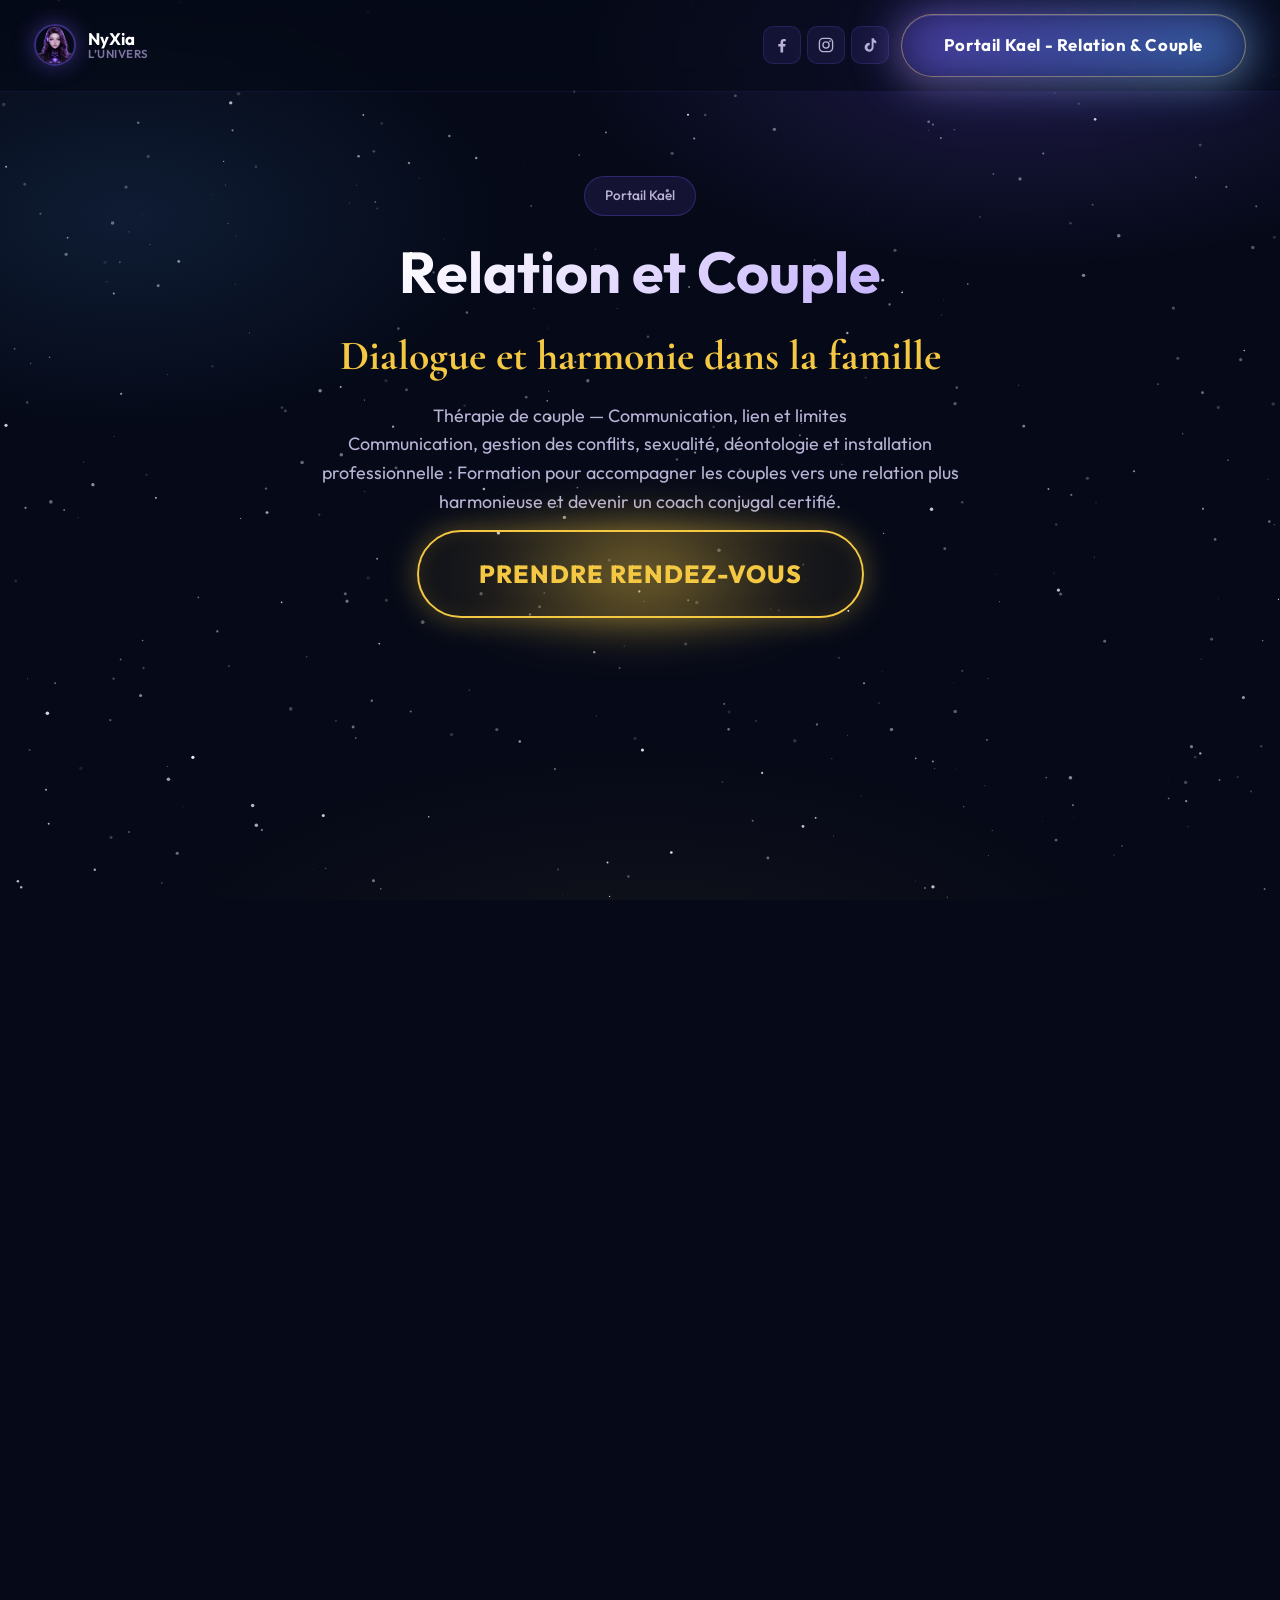
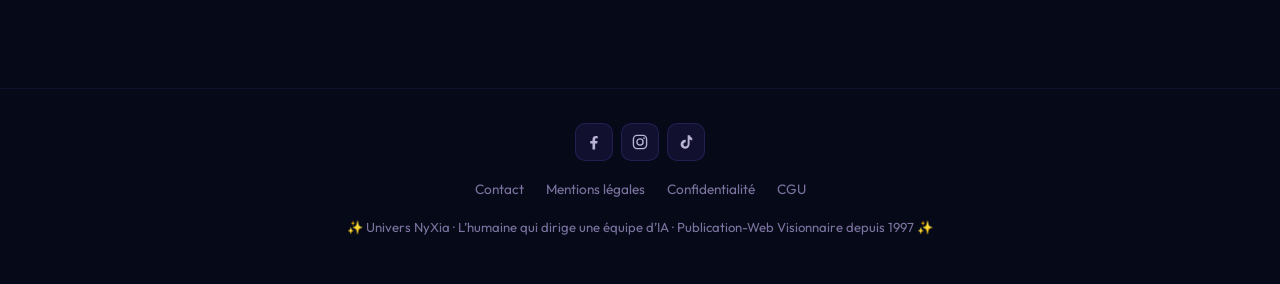
<file: index.html>
<!DOCTYPE html>
<html lang="fr">
<head>
<meta charset="UTF-8">
<meta name="viewport" content="width=device-width, initial-scale=1.0">
<title>Portail Kael - Relation & Couple | NyXia</title>
<meta name="description" content="Relation & Famille">
<link rel="icon" type="image/png" href="/images/FavIcon.png">
<link rel="preconnect" href="https://fonts.googleapis.com">
<link rel="preconnect" href="https://fonts.gstatic.com" crossorigin>
<link href="https://fonts.googleapis.com/css2?family=Cormorant+Garamond:ital,wght@0,500;0,600;0,700;1,600&family=Outfit:wght@300;400;500;600;700;800&family=Space+Grotesk:wght@500;600;700&display=swap" rel="stylesheet">
<link rel="stylesheet" href="/css/index.css">
</head>
<body>
<canvas id="starry-canvas"></canvas>
<div class="aura"></div>

<header class="site-header" id="nx-header"><a class="brand" href="/"><img src="/images/NyXia.png" alt="NyXia"><span class="brand-name"><b>NyXia</b><span>L’univers</span></span></a><div class="header-right"><div class="socials"><a class="social-btn" href="https://www.facebook.com/LeMiroirdeNyXia/" target="_blank" rel="noopener" aria-label="Facebook" title="Facebook"><svg viewBox="0 0 24 24" width="18" height="18" aria-hidden="true"><path fill="currentColor" d="M13.5 22v-8h2.8l.4-3.2h-3.2V8.7c0-.9.3-1.6 1.7-1.6H17V4.2c-.3 0-1.4-.2-2.6-.2-2.6 0-4.4 1.6-4.4 4.5v2.3H7V14h3v8h3.5z"/></svg></a><a class="social-btn" href="https://www.instagram.com/nyxia_ia/" target="_blank" rel="noopener" aria-label="Instagram" title="Instagram"><svg viewBox="0 0 24 24" width="18" height="18" aria-hidden="true"><rect x="3.2" y="3.2" width="17.6" height="17.6" rx="5" ry="5" fill="none" stroke="currentColor" stroke-width="1.8"/><circle cx="12" cy="12" r="4.1" fill="none" stroke="currentColor" stroke-width="1.8"/><circle cx="17.4" cy="6.8" r="1.15" fill="currentColor"/></svg></a><a class="social-btn" href="https://www.tiktok.com/@lemiroirdenyxia" target="_blank" rel="noopener" aria-label="TikTok" title="TikTok"><svg viewBox="0 0 24 24" width="18" height="18" aria-hidden="true"><path fill="currentColor" d="M14.2 3h3.1c.3 1.7 1.3 3.1 3 3.8v3.1c-1.2 0-2.4-.4-3.5-1.1v6.2a6 6 0 1 1-5.2-5.9v3.2a2.8 2.8 0 1 0 2.6 2.8V3z"/></svg></a></div><span class="cta-glass-wrap"><a class="btn-glass" style="border-color:rgba(244,200,66,.55);box-shadow:inset 0 1px 0 rgba(255,255,255,.18),0 8px 30px rgba(244,200,66,.16)" href="/login.html">Portail Kael - Relation &amp; Couple</a></span></div></header>
<section class="hero" id="nx-hero"><span class="hero-eyebrow">Portail Kael </span><h1>Relation et Couple </h1><h2>Dialogue et harmonie dans la famille</h2><div class="hero-lead">Thérapie de couple — Communication, lien et limites <br>  
Communication, gestion des conflits, sexualité, déontologie et installation professionnelle : Formation pour accompagner les couples vers une relation plus harmonieuse et devenir un coach conjugal certifié.</div><div class="hero-cta"><span class="cta-gold-wrap"><a class="btn-gold-xl" href="/login.html">Prendre Rendez-vous</a></span></div></section>
<section class="section-wrap" id="nx-problem"></section>
<section class="section-wrap" id="nx-journey"></section>
<section class="section-wrap" id="nx-content"></section>
<section class="section-wrap" id="nx-formation"></section>
<section class="section-wrap" id="nx-evolution"></section>
<section class="section-wrap" id="nx-atelier"></section>
<section class="section-wrap" id="nx-results"></section>
<section class="section-wrap" id="nx-proof"></section>
<section class="section-wrap" id="nx-tools"></section>
<section class="section-wrap" id="nx-transform"></section>


<footer class="footer" id="nx-footer"><div class="footer-socials"><a class="social-btn" href="https://www.facebook.com/LeMiroirdeNyXia/" target="_blank" rel="noopener" aria-label="Facebook" title="Facebook"><svg viewBox="0 0 24 24" width="18" height="18" aria-hidden="true"><path fill="currentColor" d="M13.5 22v-8h2.8l.4-3.2h-3.2V8.7c0-.9.3-1.6 1.7-1.6H17V4.2c-.3 0-1.4-.2-2.6-.2-2.6 0-4.4 1.6-4.4 4.5v2.3H7V14h3v8h3.5z"/></svg></a><a class="social-btn" href="https://www.instagram.com/nyxia_ia/" target="_blank" rel="noopener" aria-label="Instagram" title="Instagram"><svg viewBox="0 0 24 24" width="18" height="18" aria-hidden="true"><rect x="3.2" y="3.2" width="17.6" height="17.6" rx="5" ry="5" fill="none" stroke="currentColor" stroke-width="1.8"/><circle cx="12" cy="12" r="4.1" fill="none" stroke="currentColor" stroke-width="1.8"/><circle cx="17.4" cy="6.8" r="1.15" fill="currentColor"/></svg></a><a class="social-btn" href="https://www.tiktok.com/@lemiroirdenyxia" target="_blank" rel="noopener" aria-label="TikTok" title="TikTok"><svg viewBox="0 0 24 24" width="18" height="18" aria-hidden="true"><path fill="currentColor" d="M14.2 3h3.1c.3 1.7 1.3 3.1 3 3.8v3.1c-1.2 0-2.4-.4-3.5-1.1v6.2a6 6 0 1 1-5.2-5.9v3.2a2.8 2.8 0 1 0 2.6 2.8V3z"/></svg></a></div><div class="footer-links"><a href="https://m.me/LeMiroirdeNyXia">Contact</a><a href="#">Mentions légales</a><a href="#">Confidentialité</a><a href="#">CGU</a></div><p class="footer-sign">✨ Univers NyXia · L’humaine qui dirige une équipe d’IA · Publication-Web Visionnaire depuis 1997 ✨</p></footer>

<script src="/js/starry-bg.js" defer></script>
</body>
</html>
</file>
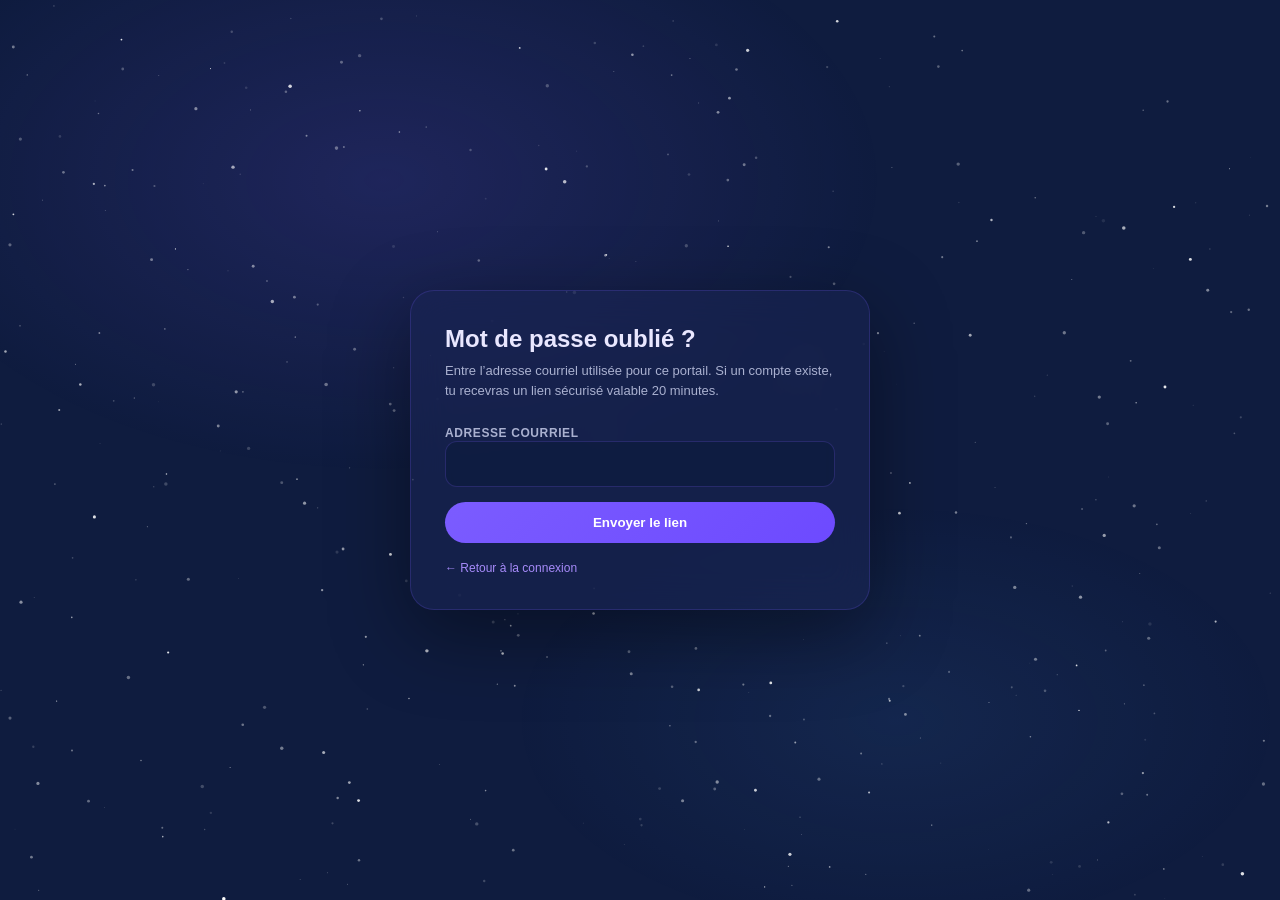
<file: mot-de-passe-oublie.html>
<!doctype html><html lang="fr"><head><meta charset="utf-8"><meta name="viewport" content="width=device-width,initial-scale=1"><title>Mot de passe oublié · Portail Kael - Relation &amp; Couple</title><link rel="stylesheet" href="/css/login.css">
<style>
.pw-page{min-height:100vh;display:grid;place-items:center;padding:24px;position:relative;z-index:1}.pw-card{width:min(100%,460px);background:rgba(26,37,84,.55);border:1px solid rgba(123,92,255,.2);border-radius:24px;padding:34px;backdrop-filter:blur(20px);box-shadow:0 24px 80px rgba(0,0,0,.4)}
.pw-card h1{font-family:'Space Grotesk',sans-serif;font-size:24px;margin:0 0 8px;color:#e9e7ff}.pw-card p{color:#aab1d0;font-size:13px;line-height:1.55}.pw-form{display:grid;gap:15px;margin-top:22px}.pw-form label{font-size:12px;font-weight:600;color:#aab1d0;text-transform:uppercase;letter-spacing:.6px}
.pw-form input{width:100%;background:rgba(15,28,63,.72);border:1px solid rgba(123,92,255,.22);border-radius:12px;color:#eef0ff;font:inherit;padding:13px 15px;outline:none}.pw-form input:focus{border-color:rgba(123,92,255,.6);box-shadow:0 0 0 3px rgba(123,92,255,.1)}
.pw-btn{border:0;border-radius:999px;padding:13px 18px;background:linear-gradient(135deg,#7B5CFF,#6d4aff);color:white;font-weight:700;cursor:pointer}.pw-btn:disabled{opacity:.6}.pw-msg{display:none;padding:12px 14px;border-radius:12px;font-size:13px;line-height:1.45}.pw-msg.ok{display:block;background:rgba(0,230,118,.09);border:1px solid rgba(0,230,118,.25);color:#9ff0c7}.pw-msg.err{display:block;background:rgba(255,75,110,.09);border:1px solid rgba(255,75,110,.25);color:#ff9eb3}
.pw-links{display:flex;justify-content:space-between;gap:12px;margin-top:18px;font-size:12px}.pw-links a{color:#a78bfa;text-decoration:none}.pw-links a:hover{text-decoration:underline}
</style>
</head><body><canvas id="starry-canvas"></canvas><main class="pw-page"><section class="pw-card"><h1>Mot de passe oublié ?</h1><p>Entre l’adresse courriel utilisée pour ce portail. Si un compte existe, tu recevras un lien sécurisé valable 20 minutes.</p><form class="pw-form" id="forgot-form"><div><label for="forgot-email">Adresse courriel</label><input id="forgot-email" type="email" autocomplete="email" required></div><button class="pw-btn" id="forgot-btn" type="submit">Envoyer le lien</button><div class="pw-msg" id="forgot-msg"></div></form><div class="pw-links"><a href="/login">← Retour à la connexion</a></div></section></main><script src="/js/starry-bg.js" defer></script><script src="/js/password.js"></script></body></html>
</file>
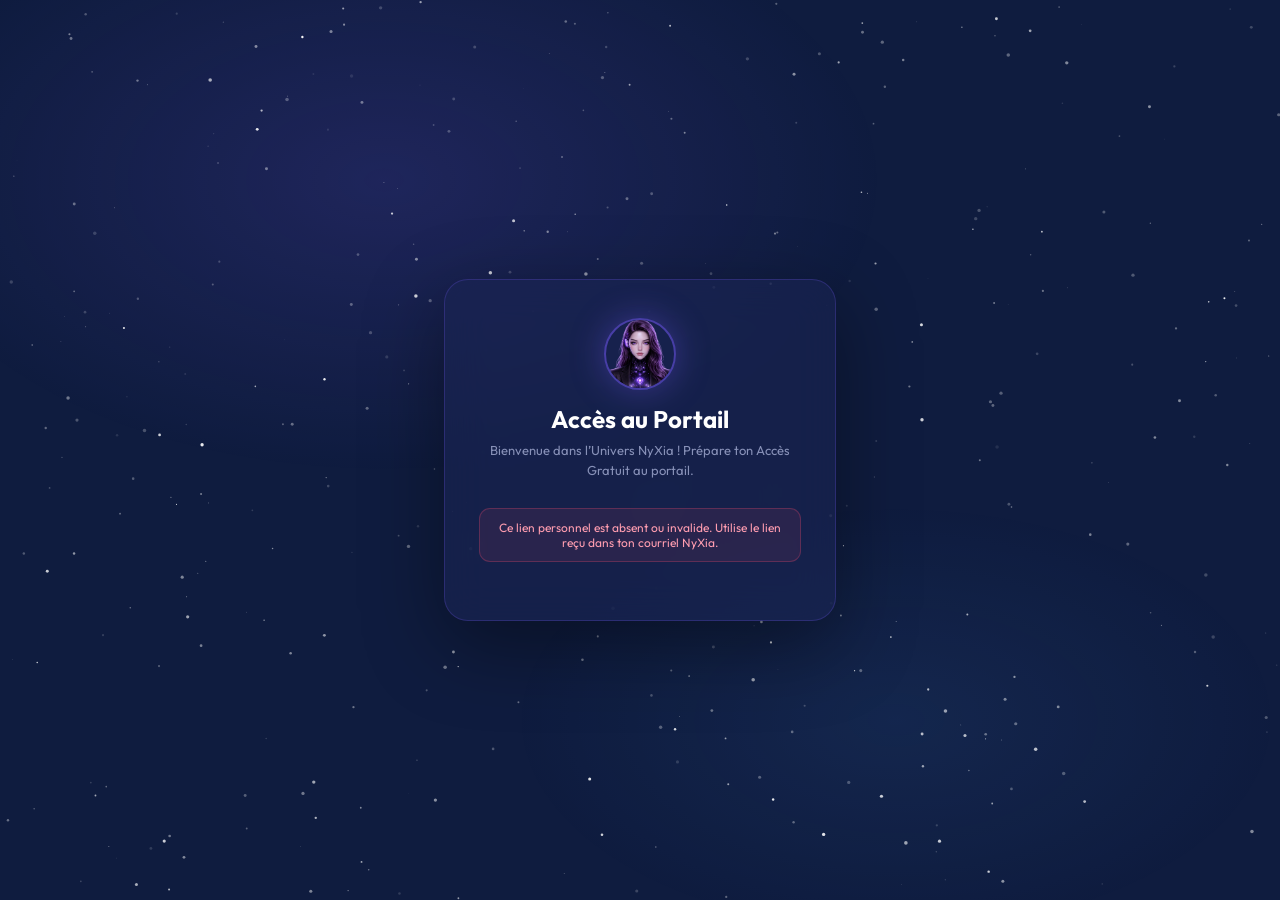
<file: premiere-connexion.html>
<!DOCTYPE html>
<html lang="fr">
<head>
  <meta charset="UTF-8">
  <link rel="icon" type="image/png" href="/images/FavIcon.png">
  <meta name="viewport" content="width=device-width, initial-scale=1.0">
  <title>Première connexion — Portail Kael - Relation &amp; Couple</title>
  <link rel="preconnect" href="https://fonts.googleapis.com">
  <link rel="preconnect" href="https://fonts.gstatic.com" crossorigin>
  <link href="https://fonts.googleapis.com/css2?family=Outfit:wght@400;500;600;700;800&display=swap" rel="stylesheet">
  <style>
    :root{--bg1:#0F1C3F;--bg2:#1A2554;--p:#7B5CFF;--p2:#5A6CFF;--p3:#4FA3FF;--t:#fff;--t2:#D6D9F0;--t3:#8891B8;--green:#00E676;--red:#FF4B6E}
    *{box-sizing:border-box;margin:0;padding:0} body{min-height:100vh;background:var(--bg1);color:var(--t2);font-family:'Outfit',sans-serif;display:flex;align-items:center;justify-content:center;overflow-x:hidden;overflow-y:auto}
    canvas#starry-canvas{position:fixed;inset:0;z-index:0;pointer-events:none} body:before{content:'';position:fixed;inset:0;background:radial-gradient(ellipse 60% 50% at 30% 20%,rgba(123,92,255,.15),transparent 65%),radial-gradient(ellipse 50% 40% at 70% 80%,rgba(79,163,255,.08),transparent 60%);pointer-events:none}
    .wrap{position:relative;z-index:1;width:100%;max-width:440px;padding:24px}.card{background:rgba(26,37,84,.58);border:1px solid rgba(123,92,255,.22);border-radius:24px;padding:38px 34px;backdrop-filter:blur(20px);box-shadow:0 24px 80px rgba(0,0,0,.4)}
    .avatar{width:72px;height:72px;border-radius:50%;object-fit:cover;border:2px solid rgba(123,92,255,.5);display:block;margin:0 auto 14px;box-shadow:0 0 34px rgba(123,92,255,.35)} h1{text-align:center;color:#fff;font-size:24px;margin-bottom:7px}.sub{text-align:center;color:var(--t3);font-size:13px;line-height:1.5;margin-bottom:28px}
    label{display:block;color:var(--t2);font-size:12px;font-weight:600;margin:0 0 7px}.field{margin-bottom:16px} input{width:100%;padding:13px 14px;border-radius:12px;border:1px solid rgba(123,92,255,.25);background:rgba(8,15,34,.55);color:#fff;font:14px 'Outfit',sans-serif;outline:none}input:focus{border-color:var(--p);box-shadow:0 0 0 3px rgba(123,92,255,.12)}
    button{width:100%;padding:13px 18px;border:0;border-radius:50px;background:linear-gradient(135deg,var(--p),var(--p2));color:#fff;font:600 14px 'Outfit',sans-serif;cursor:pointer;margin-top:4px}button:disabled{opacity:.55;cursor:wait}.pw-msg{display:none;padding:11px 13px;border-radius:11px;margin-top:15px;font-size:12px;text-align:center}.pw-msg.ok{display:block;color:#9cffc0;background:rgba(0,230,118,.09);border:1px solid rgba(0,230,118,.25)}.pw-msg.err{display:block;color:#ff9db0;background:rgba(255,75,110,.09);border:1px solid rgba(255,75,110,.25)}
    .back{text-align:center;margin-top:20px;font-size:12px}.back a{color:var(--p3);text-decoration:none}.note{font-size:11px;color:var(--t3);margin:-6px 0 15px}.hidden{display:none!important}
</style>
</head>
<body>
  <canvas id="starry-canvas"></canvas>
  <div class="wrap"><div class="card">
    <img class="avatar" src="/images/NyXia.png" alt="NyXia">
    <h1>Accès au Portail</h1>
    <div class="sub">Bienvenue dans l’Univers NyXia ! Prépare ton Accès Gratuit au portail.</div>
    <form id="first-setup-form" class="hidden">
      <div class="field"><label for="setup-password">Mot de passe</label><input id="setup-password" type="password" autocomplete="new-password" minlength="8" required></div>
      <div class="note">8 caractères minimum.</div>
      <div class="field"><label for="setup-confirm">Confirme ton mot de passe</label><input id="setup-confirm" type="password" autocomplete="new-password" minlength="8" required></div>
      <button id="setup-btn" type="submit">Créer mon mot de passe</button>
      <div id="setup-msg" class="pw-msg" role="status" aria-live="polite"></div>
    </form>
    <div id="access-msg" class="pw-msg" role="status" aria-live="polite"></div><div id="portal-links" class="back"></div>
  </div></div>
  <script src="/js/starry-bg.js" defer></script>
  <script>
  (function(){
    var token=new URLSearchParams(location.search).get('token')||'';
    var form=document.getElementById('first-setup-form'),button=document.getElementById('setup-btn'),msg=document.getElementById('access-msg'),links=document.getElementById('portal-links');
    var api='https://univers.nyxia.top';
    function show(text,ok){msg.textContent=text;msg.className='pw-msg '+(ok?'ok':'err');}
    function navigate(portals){
      form.classList.add('hidden');links.replaceChildren();
      if(!Array.isArray(portals)||!portals.length){show('Aucun portail disponible pour cet accès.',false);return;}
      if(portals.length===1){show('Redirection vers la connexion à '+portals[0].name+'…',true);setTimeout(function(){location.href=portals[0].loginUrl;},1500);return;}
      show('Choisis le portail auquel tu veux te connecter. Ton mot de passe est le même pour ces portails.',true);
      portals.forEach(function(portal){var a=document.createElement('a');a.href=portal.loginUrl;a.textContent='Se connecter à '+portal.name;a.style.cssText='display:block;margin:12px 0;padding:12px;border:1px solid #7B5CFF;border-radius:12px';links.appendChild(a);});
    }
    async function post(path,body){var r=await fetch(api+path,{method:'POST',headers:{'Content-Type':'application/json'},body:JSON.stringify(body)});var d=await r.json();if(!r.ok||!d.ok){var e=Error(d.error||'Opération impossible.');e.data=d;throw e;}return d;}
    if(!token){show('Ce lien personnel est absent ou invalide. Utilise le lien reçu dans ton courriel NyXia.',false);return;}
    show('Vérification de ton lien personnel…',true);
    post('/api/access/invitation',{token:token}).then(function(data){if(data.existingAccount){navigate(data.portals);}else{msg.className='pw-msg';form.classList.remove('hidden');}}).catch(function(e){show(e.message||'Lien impossible à vérifier.',false);});
    form.addEventListener('submit',async function(event){
      event.preventDefault();if(!token)return;
      var password=document.getElementById('setup-password').value,confirm=document.getElementById('setup-confirm').value;
      if(password!==confirm){show('Les mots de passe ne correspondent pas.',false);return;}
      button.disabled=true;
      try{var data=await post('/api/access/password',{token:token,password:password,confirm:confirm});form.reset();sessionStorage.removeItem('nyxia_token');token='';navigate(data.portals);}
      catch(e){if(e.data&&e.data.portals){navigate(e.data.portals);}else{show(e.message||'Création impossible.',false);button.disabled=false;}}
    });
  })();
  </script>
</body>
</html>
</file>
<file: css/index.css>
*,*::before,*::after{margin:0;padding:0;box-sizing:border-box}
:root{
  --bg-deep:#060a18; --bg-card:#0e1430; --bg-card-hover:#141b3d;
  --primary:#7B5CFF; --secondary:#5A6CFF; --primary-light:#a78bfa; --blue:#4FA3FF;
  --primary-glow:rgba(123,92,255,.35); --gold:#F4C842; --green:#34d399;
  --text:#f1f0ff; --text-secondary:#b9b3d6; --text-muted:#7c73a0;
  --border:rgba(123,92,255,.18); --radius:18px; --radius-sm:11px;
  --shadow-glow:0 16px 48px rgba(123,92,255,.16);
  --transition:.3s cubic-bezier(.4,0,.2,1);
}
html{scroll-behavior:smooth}
body{font-family:Outfit,-apple-system,BlinkMacSystemFont,sans-serif;background:var(--bg-deep);color:var(--text);line-height:1.6;min-height:100vh;overflow-x:hidden}
a{color:var(--primary-light);text-decoration:none;transition:color var(--transition)}
a:hover{color:#fff}
img{max-width:100%;display:block}
button{cursor:pointer;font-family:inherit;border:none;outline:none;color:inherit}
:focus-visible{outline:2px solid var(--primary-light);outline-offset:3px;border-radius:6px}
.display{font-family:'Cormorant Garamond',Georgia,serif;font-weight:700;letter-spacing:.3px}

#starry-canvas{position:fixed;inset:0;z-index:0;pointer-events:none}
.aura{position:fixed;inset:0;z-index:0;pointer-events:none;
  background:
    radial-gradient(60% 40% at 80% 6%,rgba(123,92,255,.2),transparent 60%),
    radial-gradient(50% 40% at 10% 24%,rgba(79,163,255,.12),transparent 60%),
    radial-gradient(70% 50% at 50% 112%,rgba(244,200,66,.06),transparent 60%);
}

/* ─────────── HEADER ─────────── */
.site-header{
  position:sticky;top:0;z-index:20;display:flex;align-items:center;justify-content:space-between;gap:16px;
  padding:14px clamp(16px,4vw,34px);border-bottom:1px solid rgba(123,92,255,.1);
  backdrop-filter:blur(14px);background:rgba(6,10,24,.62);
}
.brand{display:flex;align-items:center;gap:12px;color:#fff;font-weight:600}
.brand img{width:42px;height:42px;border-radius:50%;object-fit:cover;border:2px solid rgba(123,92,255,.45);box-shadow:0 0 22px rgba(123,92,255,.4)}
.brand-name{display:flex;flex-direction:column;line-height:1.1}
.brand-name b{font-size:1.05rem;font-weight:700}
.brand-name span{font-size:.72rem;color:var(--text-muted);letter-spacing:.5px;text-transform:uppercase}
.header-right{display:flex;align-items:center;gap:12px;flex-wrap:wrap;justify-content:flex-end}
.socials{display:flex;gap:6px}
.social-btn{width:38px;height:38px;border-radius:10px;display:flex;align-items:center;justify-content:center;
  background:rgba(123,92,255,.1);border:1px solid var(--border);color:var(--text-secondary);transition:all var(--transition)}
.social-btn:hover{color:#fff;border-color:var(--primary);background:rgba(123,92,255,.22);transform:translateY(-1px)}
.social-btn svg{width:18px;height:18px;fill:currentColor}
.btn-primary{padding:10px 22px;border-radius:var(--radius-sm);background:linear-gradient(135deg,var(--primary),var(--secondary));
  color:#fff;font-size:.875rem;font-weight:600;white-space:nowrap;box-shadow:0 4px 16px var(--primary-glow);
  transition:transform var(--transition),box-shadow var(--transition)}
.btn-primary:hover{transform:translateY(-1px);box-shadow:0 6px 26px var(--primary-glow);color:#fff}
.btn-ghost{padding:10px 22px;border-radius:var(--radius-sm);white-space:nowrap;background:rgba(123,92,255,.1);
  border:1px solid var(--border);color:var(--text);font-size:.875rem;font-weight:600;transition:all var(--transition)}
.btn-ghost:hover{border-color:var(--primary);background:rgba(123,92,255,.2);color:#fff}
@media(max-width:560px){.socials{display:none}}

/* ─────────── HERO ─────────── */
.hero{position:relative;z-index:1;max-width:1120px;margin:0 auto;
  padding:clamp(44px,7vw,84px) clamp(20px,4vw,28px) 30px;text-align:center}
.hero-eyebrow{display:inline-flex;align-items:center;gap:8px;padding:8px 20px;border-radius:50px;
  background:rgba(123,92,255,.12);border:1px solid rgba(123,92,255,.28);color:var(--text-secondary);
  font-size:.85rem;font-weight:500;margin-bottom:24px}
.hero h1{font-size:clamp(2.2rem,5.4vw,3.6rem);line-height:1.1;margin-bottom:20px;
  background:linear-gradient(135deg,#fff 26%,var(--primary-light));
  -webkit-background-clip:text;-webkit-text-fill-color:transparent;background-clip:text}
.hero h2{font-family:'Cormorant Garamond',serif;font-size:clamp(1.8rem,4vw,2.6rem);color:var(--gold);margin-bottom:12px}
.hero-lead{color:var(--text-secondary);font-size:1.12rem;max-width:640px;margin:0 auto 14px}
.hero-lead b{color:#fff;font-weight:600}
.hero-note{color:var(--text-muted);font-size:.98rem;font-style:italic;max-width:560px;margin:0 auto 28px}
.hero-cta{display:flex;flex-wrap:wrap;gap:12px;justify-content:center}

/* ─────────── GLOBAL LAYOUTS ─────────── */
.section-wrap{position:relative;z-index:1;max-width:1000px;margin:0 auto;padding:clamp(30px,5vw,52px) clamp(20px,4vw,28px)}
.section-head{text-align:center;margin-bottom:34px}

.section-head .kicker{
  display:block;
  color:var(--gold);
  font-family:'Cormorant Garamond',Georgia,serif;
  font-size:clamp(2.2rem, 4.5vw, 3.2rem); 
  font-weight:700;
  letter-spacing:1px;
  text-transform:uppercase;
  margin-bottom:16px;
  text-shadow:0 0 20px rgba(244,200,66,0.4);
  line-height:1.1;
}

.section-head h2{font-size:clamp(1.8rem, 3.2vw, 2.4rem); color:var(--text); margin-bottom:8px; font-weight:600;}
.section-head h3{font-family:'Cormorant Garamond',serif;font-size:1.8rem;color:var(--primary-light);margin-top:10px}
.section-head p{color:var(--text-muted);font-size:.98rem;max-width:560px;margin:0 auto}
.text-block{max-width:700px;margin:0 auto;text-align:center;color:var(--text-secondary);}
.text-block p{margin-bottom:1rem;}
.text-block h3{font-family:'Cormorant Garamond',Georgia,serif;color:var(--text);font-size:1.8rem;margin:1.5rem 0 0.5rem;}
.text-block h2{font-family:'Cormorant Garamond',serif;font-size:clamp(1.8rem,4vw,2.5rem);color:#fff;margin:1.5rem 0 0.5rem;}
.text-block strong{color:#fff;font-weight:600;}

/* ─────────── IMAGE GLOW & FLOAT ─────────── */
.img-frame{position:relative;max-width:700px;margin:40px auto;padding:10px;border-radius:var(--radius);border:1px solid rgba(123,92,255,.2);background:rgba(14,20,48,.4)}
.img-frame::before{content:'';position:absolute;top:50%;left:50%;transform:translate(-50%,-50%);width:100%;height:100%;max-width:500px;max-height:500px;background:radial-gradient(circle,var(--primary-glow),transparent 70%);z-index:-1;filter:blur(30px);opacity:0.6;pointer-events:none;animation:glow-pulse 4s ease-in-out infinite}
.img-frame img{width:100%;height:auto;border-radius:14px;animation:float-soft 6s ease-in-out infinite;box-shadow:0 10px 30px rgba(0,0,0,0.3)}
.img-frame.large{max-width:800px}
@keyframes float-soft{0%,100%{transform:translateY(0)}50%{transform:translateY(-10px)}}
@keyframes glow-pulse{0%,100%{opacity:0.4}50%{opacity:0.8}}

.split-layout{display:grid;grid-template-columns:1fr 1fr;gap:40px;align-items:center;margin:40px 0;}
@media(max-width:760px){.split-layout{grid-template-columns:1fr}}

/* ─────────── PARCOURS LIST ─────────── */
.parcours-list{text-align:left;max-width:700px;margin:30px auto;display:grid;grid-template-columns:1fr 1fr;gap:20px}
@media(max-width:680px){.parcours-list{grid-template-columns:1fr}}
.parcours-item{padding-left:20px;border-left:2px solid rgba(123,92,255,.3)}
.parcours-item h4{font-family:'Cormorant Garamond',serif;font-size:1.3rem;color:var(--gold);margin-bottom:4px}
.parcours-item p{font-size:.9rem;color:var(--text-secondary)}

/* ─────────── CHAT BULLES ─────────── */
.chat-container{background:var(--bg-card);border:1px solid var(--border);border-radius:var(--radius);padding:24px;margin:20px 0;display:flex;flex-direction:column;gap:16px}
.chat-bubble{padding:14px 20px;border-radius:16px;max-width:85%;font-size:.95rem;line-height:1.5}
.chat-writer{background:rgba(79,163,255,.1);border:1px solid rgba(79,163,255,.3);align-self:flex-start;border-bottom-left-radius:4px}
.chat-alex{background:rgba(244,200,66,.1);border:1px solid rgba(244,200,66,.3);align-self:flex-end;border-bottom-right-radius:4px;color:#F4C842}
.chat-author{font-size:.75rem;font-weight:700;text-transform:uppercase;letter-spacing:1px;margin-bottom:4px;display:block}

/* ─────────── FEATURES BADGES ─────────── */
.features-row{display:flex;flex-wrap:wrap;gap:10px;justify-content:center;margin:24px 0}
.feature-badge{background:rgba(123,92,255,.1);border:1px solid rgba(123,92,255,.3);color:var(--primary-light);padding:8px 16px;border-radius:50px;font-size:.85rem;font-weight:600}
.feature-badge.gold{color:var(--gold);border-color:rgba(244,200,66,.3);background:rgba(244,200,66,.1)}

/* ─────────── ATELIER GRID & PASTILLES ─────────── */
.atelier-grid{display:grid;grid-template-columns:repeat(auto-fit,minmax(280px,1fr));gap:18px;margin-top:30px}
.atelier-card{background:linear-gradient(180deg,rgba(14,20,48,.7),rgba(14,20,48,.35));border:1px solid var(--border);border-radius:var(--radius);padding:24px;text-align:center;transition:all var(--transition)}
.atelier-card:hover{border-color:rgba(123,92,255,.4);transform:translateY(-3px);box-shadow:var(--shadow-glow)}

.atelier-pastille{width:100px;height:100px;border-radius:50%;margin:0 auto 16px;overflow:hidden;display:flex;align-items:center;justify-content:center;border:2px solid rgba(123,92,255,.45);background:rgba(15,28,63,.8);box-shadow:0 0 30px rgba(123,92,255,.4);position:relative}
.atelier-pastille img{width:100%;height:100%;object-fit:cover}
.atelier-pastille::after{content:'';position:absolute;inset:0;border-radius:50%;box-shadow:inset 0 0 20px rgba(123,92,255,.2);pointer-events:none}

.atelier-card h4{font-family:'Cormorant Garamond',serif;font-size:1.6rem;color:#fff;margin-bottom:4px}
.atelier-card .role{color:var(--gold);font-size:.8rem;font-weight:700;text-transform:uppercase;letter-spacing:1px;margin-bottom:12px;display:block}
.atelier-card p{font-size:.9rem;color:var(--text-secondary)}

/* ─────────── TEMOIGNAGES / AUTEURS & COUVERTURES ─────────── */
.auteurs-grid{display:grid;grid-template-columns:repeat(auto-fit,minmax(280px,1fr));gap:20px;margin-top:30px}
.auteur-card{background:rgba(14,20,48,.7);border:1px solid var(--border);border-radius:var(--radius);padding:30px 24px;text-align:center;transition:all var(--transition)}
.auteur-card:hover{border-color:rgba(244,200,66,.4);box-shadow:0 0 25px rgba(244,200,66,.15)}

.auteur-cover{
  width:140px; height:140px; margin:0 auto 20px; border-radius:12px; overflow:hidden; 
  border:2px solid rgba(123,92,255,.4); background:rgba(15,28,63,.8); 
  box-shadow:0 0 25px rgba(123,92,255,.35); position:relative; 
  animation:float-soft 6s ease-in-out infinite;
}
.auteur-cover img{width:100%; height:100%; object-fit:cover}
.auteur-cover::after{content:''; position:absolute; inset:0; box-shadow: inset 0 0 20px rgba(0,0,0,0.4); pointer-events:none;}

.auteur-card h4{font-family:'Cormorant Garamond',serif;font-size:1.6rem;color:var(--primary-light);margin-bottom:4px}
.auteur-card h5{font-size:1rem;color:var(--gold);margin-bottom:12px;font-weight:600}
.auteur-card p{font-size:.9rem;color:var(--text-secondary)}

/* ─────────── BANDEAU LIVRES 3D ─────────── */
.books-banner{
  width:100%; max-width:1100px; margin:50px auto; overflow:hidden; padding:20px 0; position:relative;
  -webkit-mask-image:linear-gradient(to right, transparent, #000 10%, #000 90%, transparent);
  mask-image:linear-gradient(to right, transparent, #000 10%, #000 90%, transparent);
}
.books-track{
  display:flex; gap:40px; width:max-content; 
  animation:scroll-left 25s linear infinite;
}
.book-item{
  width:160px; height:240px; border-radius:6px; overflow:hidden; border:1px solid rgba(123,92,255,.3); background:#0e1430;
  box-shadow:0 15px 40px rgba(0,0,0,0.5), 0 0 20px var(--primary-glow);
  transform:perspective(1000px) rotateY(-15deg); 
  transition:transform 0.3s ease;
}
.book-item:hover{ animation-play-state:paused; transform:perspective(1000px) rotateY(0deg) scale(1.05); }
.book-item img{width:100%; height:100%; object-fit:cover}
@keyframes scroll-left { 0% { transform: translateX(0); } 100% { transform: translateX(-50%); } }

.diane-block{margin-top:30px;background:linear-gradient(135deg,rgba(123,92,255,.14),rgba(79,163,255,.06));border:1px solid rgba(123,92,255,.3);padding:30px;border-radius:var(--radius);text-align:center}

/* ─────────── START CARDS (Tu peux commencer) ─────────── */
.start-cards{display:grid;grid-template-columns:repeat(auto-fit,minmax(280px,1fr));gap:16px;max-width:800px;margin:30px auto}
.start-card{background:rgba(14,20,48,.6);border-left:3px solid var(--gold);padding:18px 22px;border-radius:0 12px 12px 0;color:var(--text);font-weight:500;transition:transform var(--transition)}
.start-card:hover{transform:translateX(5px)}

/* ─────────── FAQ ACCORDION ─────────── */
.faq-container{max-width:800px;margin:30px auto}
.faq-item{background:var(--bg-card);border:1px solid var(--border);border-radius:var(--radius-sm);margin-bottom:12px;overflow:hidden}
.faq-item summary{padding:18px 24px;cursor:pointer;font-family:'Cormorant Garamond',serif;font-size:1.2rem;color:var(--text);font-weight:600;list-style:none;display:flex;justify-content:space-between;align-items:center}
.faq-item summary::-webkit-details-marker{display:none}
.faq-item summary::after{content:'+';font-size:1.5rem;color:var(--primary-light);transition:transform var(--transition)}
.faq-item[open] summary::after{transform:rotate(45deg)}
.faq-content{padding:0 24px 18px;color:var(--text-secondary);font-size:.95rem;line-height:1.6}

/* ─────────── CERCLE (invitation) ─────────── */
.cercle{position:relative;z-index:1;max-width:1000px;margin:0 auto;padding:clamp(28px,5vw,52px) clamp(20px,4vw,28px) 60px}
.cercle-inner{text-align:center;background:linear-gradient(135deg,rgba(123,92,255,.14),rgba(79,163,255,.06));
  border:1px solid rgba(123,92,255,.3);border-radius:26px;padding:clamp(30px,5vw,52px)}
.cercle-inner .kicker{color:var(--primary-light);font-size:.9rem;font-weight:600;margin-bottom:12px; display:block; text-transform:uppercase; letter-spacing:1px;}
.cercle-inner h2{font-family:'Cormorant Garamond',Georgia,serif;font-weight:700;font-size:clamp(1.9rem,3.8vw,2.7rem);color:#fff;line-height:1.15;margin-bottom:16px}
.cercle-inner p{color:var(--text-secondary);font-size:1.02rem;line-height:1.65;max-width:620px;margin:0 auto 24px}
.cercle-cta{display:flex;flex-wrap:wrap;gap:12px;justify-content:center}

/* ─────────── FOOTER ─────────── */
.footer{position:relative;z-index:1;text-align:center;padding:34px 20px 46px;border-top:1px solid rgba(123,92,255,.1)}
.footer-socials{display:flex;gap:8px;justify-content:center;margin-bottom:18px}
.footer-links{display:flex;flex-wrap:wrap;gap:8px 22px;justify-content:center;margin-bottom:16px}
.footer-links a{color:var(--text-muted);font-size:.85rem}
.footer-links a:hover{color:var(--primary-light)}
.footer-sign{color:var(--text-muted);font-size:.82rem}
.footer-sign b{color:var(--primary-light);font-weight:600}

/* ─────────── BOUTON GLASS ─────────── */
.cta-glass-wrap{display:inline-block;animation:float-soft 5s ease-in-out infinite}
.btn-glass{
  position:relative; z-index:1; display:inline-block;
  padding:17px 42px; border-radius:50px;
  font-size:1.05rem; font-weight:700; letter-spacing:.6px; white-space:nowrap;
  color:#fff; background:rgba(123,92,255,.10);
  border:1px solid rgba(167,139,250,.5);
  backdrop-filter:blur(12px); -webkit-backdrop-filter:blur(12px);
  box-shadow:inset 0 1px 0 rgba(255,255,255,.18), 0 8px 30px rgba(123,92,255,.25);
  transition:transform .35s cubic-bezier(.4,0,.2,1), background .35s ease, box-shadow .35s ease, border-color .35s ease;
}
.btn-glass::before{
  content:''; position:absolute; inset:-7px; border-radius:inherit; z-index:-1;
  background:linear-gradient(135deg,var(--primary),var(--blue));
  filter:blur(24px); opacity:.55;
  animation:glow-pulse 4s ease-in-out infinite;
}
.btn-glass:hover{
  transform:translateY(-3px); color:#fff;
  background:rgba(123,92,255,.20); border-color:rgba(167,139,250,.85);
  box-shadow:inset 0 1px 0 rgba(255,255,255,.28), 0 14px 42px rgba(123,92,255,.45);
}

/* ─────────── BOUTON OR XL ─────────── */
.cta-gold-wrap{display:inline-block;animation:float-soft 5s ease-in-out infinite}
.btn-gold-xl{
  position:relative; z-index:1; display:inline-block;
  padding:22px 60px; border-radius:50px;
  font-size:clamp(1.15rem,2.6vw,1.55rem);
  font-weight:800; letter-spacing:1px; text-transform:uppercase;
  color:var(--gold); background:rgba(244,200,66,.06);
  border:2px solid var(--gold);
  box-shadow:0 0 30px rgba(244,200,66,.35), inset 0 0 20px rgba(244,200,66,.10);
  transition:transform .35s cubic-bezier(.4,0,.2,1), background .35s ease, box-shadow .35s ease, color .35s ease;
}
.btn-gold-xl::before{
  content:''; position:absolute; inset:-12px; border-radius:inherit; z-index:-1;
  background:radial-gradient(circle, rgba(244,200,66,.6), transparent 70%);
  filter:blur(26px); opacity:.7;
  animation:glow-pulse 3.5s ease-in-out infinite;
}
.btn-gold-xl:hover{
  transform:translateY(-3px) scale(1.03); color:#fff;
  background:rgba(244,200,66,.16);
  box-shadow:0 0 55px rgba(244,200,66,.6), inset 0 0 26px rgba(244,200,66,.22);
}
@media(max-width:560px){.btn-gold-xl{padding:18px 34px;letter-spacing:.5px}.btn-glass{padding:15px 32px}}

@media(prefers-reduced-motion:reduce){*{animation:none!important;scroll-behavior:auto!important;transition:none!important}}

/* ── Preuve sociale ── */
.quote-card {
  background: rgba(14,20,48,.7);
  border: 1px solid var(--border);
  border-left: 4px solid var(--gold);
  padding: 24px;
  border-radius: 0 12px 12px 0;
  margin: 10px auto;
  max-width: 600px;
  text-align: left;
  font-style: italic;
}
.quote-hook{color:var(--gold); font-weight:700; font-style:normal; font-size:1.08rem; line-height:1.5; margin-bottom:12px}
.testi-author{display:block; margin-top:10px; color:var(--primary-light); font-weight:700; font-style:normal; font-size:.95rem}
.testi-grid {
  display: flex;
  flex-wrap: wrap;
  gap: 24px;
  justify-content: center;
  margin-top: 30px;
}
.testi-video {
  flex: 1 1 250px;
  max-width: 300px;
  border-radius: 16px;
  overflow: hidden;
  border: 1px solid var(--border);
  background: #000;
  box-shadow: 0 10px 30px rgba(0,0,0,0.3);
}
.testi-video video {
  width: 100%;
  height: auto;
  display: block;
}
.testi-video.large-video {
  max-width: 380px;
}
.testi-video-solo {
  display: flex;
  justify-content: center;
  margin: 34px auto 44px;
}
.testi-fb {
  flex: 1 1 300px;
  max-width: 450px;
  border-radius: 16px;
  overflow: hidden;
  border: 1px solid var(--border);
  background: rgba(14,20,48,.7);
  padding: 15px;
  box-shadow: 0 10px 30px rgba(0,0,0,0.3);
  display: flex;
  flex-direction: column;
  gap: 12px;
}
.testi-fb img {
  width: 100%;
  height: auto;
  border-radius: 8px;
  display: block;
  box-shadow: 0 4px 12px rgba(0,0,0,0.4);
}
.testi-title {
  text-align: center;
  margin-top: 8px;
  font-family: 'Cormorant Garamond',serif;
  font-size: 1.2rem;
  color: var(--primary-light);
  font-weight: 600;
}
</file>
<file: css/login.css>
:root {
      --bg1: #0F1C3F;
      --bg2: #1A2554;
      --bg3: #2A3A6E;
      --p:   #7B5CFF;
      --p2:  #5A6CFF;
      --p3:  #4FA3FF;
      --glow: rgba(123,92,255,0.4);
      --t:   #FFFFFF;
      --t2:  #D6D9F0;
      --t3:  #8891B8;
      --green: #00E676;
      --red: #FF4B6E;
    }

    *, *::before, *::after { margin:0; padding:0; box-sizing:border-box; }

    body {
      background: var(--bg1);
      color: var(--t2);
      font-family: 'Outfit', sans-serif;
      min-height: 100vh;
      display: flex;
      align-items: center;
      justify-content: center;
      overflow: hidden;
    }

    /* Fond étoilé géré par starry-bg.js */
    canvas#starry-canvas {
      position: fixed;
      inset: 0;
      z-index: 0;
      pointer-events: none;
    }

    /* Glow ambiance */
    body::before {
      content: '';
      position: fixed;
      inset: 0;
      background:
        radial-gradient(ellipse 60% 50% at 30% 20%, rgba(123,92,255,0.15) 0%, transparent 65%),
        radial-gradient(ellipse 50% 40% at 70% 80%, rgba(79,163,255,0.08) 0%, transparent 60%);
      pointer-events: none;
      z-index: 0;
    }

    /* ── CARD LOGIN ── */
    .login-wrap {
      position: relative;
      z-index: 1;
      width: 100%;
      max-width: 420px;
      padding: 24px;
    }

    .login-card {
      background: rgba(26,37,84,0.55);
      border: 1px solid rgba(123,92,255,0.2);
      border-radius: 24px;
      padding: 40px 36px;
      backdrop-filter: blur(20px);
      box-shadow: 0 24px 80px rgba(0,0,0,0.4), 0 0 60px rgba(123,92,255,0.08);
      animation: cardIn .5s ease;
    }
    @keyframes cardIn {
      from { opacity:0; transform:translateY(24px) scale(.97); }
      to   { opacity:1; transform:none; }
    }

    /* ── HEADER ── */
    .login-header {
      text-align: center;
      margin-bottom: 36px;
    }
    .login-avatar {
      width: 80px;
      height: 80px;
      border-radius: 50%;
      object-fit: cover;
      border: 2px solid rgba(123,92,255,0.5);
      box-shadow: 0 0 40px rgba(123,92,255,0.4), 0 0 80px rgba(123,92,255,0.15);
      margin: 0 auto 16px;
      display: block;
      animation: avatarPulse 3s ease-in-out infinite;
    }
    @keyframes avatarPulse {
      0%, 100% { box-shadow: 0 0 40px rgba(123,92,255,0.4), 0 0 80px rgba(123,92,255,0.15); }
      50%       { box-shadow: 0 0 60px rgba(123,92,255,0.65), 0 0 100px rgba(123,92,255,0.25); }
    }
    .login-title {
      font-family: 'Space Grotesk', sans-serif;
      font-size: 26px;
      font-weight: 700;
      background: linear-gradient(135deg, #a78bfa, var(--p3));
      -webkit-background-clip: text;
      -webkit-text-fill-color: transparent;
      background-clip: text;
      filter: drop-shadow(0 0 16px rgba(123,92,255,0.4));
      margin-bottom: 6px;
    }
    .login-subtitle {
      color: var(--t3);
      font-size: 13px;
    }

    /* ── FORM ── */
    .form-group {
      margin-bottom: 18px;
    }
    .form-label {
      font-family: 'Space Grotesk', sans-serif;
      font-size: 12px;
      font-weight: 600;
      color: var(--t3);
      text-transform: uppercase;
      letter-spacing: 0.8px;
      display: block;
      margin-bottom: 8px;
    }
    .form-input {
      width: 100%;
      background: rgba(15,28,63,0.7);
      border: 1px solid rgba(123,92,255,0.2);
      border-radius: 12px;
      color: var(--t);
      font-family: 'Outfit', sans-serif;
      font-size: 15px;
      padding: 13px 16px;
      outline: none;
      transition: border-color .2s, box-shadow .2s;
    }
    .form-input:focus {
      border-color: rgba(123,92,255,0.55);
      box-shadow: 0 0 0 3px rgba(123,92,255,0.1);
    }
    .form-input::placeholder { color: var(--t3); }

    /* ── PASSWORD TOGGLE ── */
    .input-wrap {
      position: relative;
    }
    .toggle-pw {
      position: absolute;
      right: 14px;
      top: 50%;
      transform: translateY(-50%);
      background: none;
      border: none;
      color: var(--t3);
      cursor: pointer;
      font-size: 16px;
      padding: 4px;
      transition: color .2s;
    }
    .toggle-pw:hover { color: var(--t2); }

    /* ── BTN ── */
    .btn-login {
      width: 100%;
      padding: 15px;
      border-radius: 50px;
      border: none;
      background: linear-gradient(135deg, var(--p), var(--p2));
      color: #fff;
      font-family: 'Space Grotesk', sans-serif;
      font-size: 16px;
      font-weight: 700;
      cursor: pointer;
      box-shadow: 0 0 28px rgba(123,92,255,0.45);
      transition: all .25s;
      margin-top: 8px;
      display: flex;
      align-items: center;
      justify-content: center;
      gap: 8px;
    }
    .btn-login:hover:not(:disabled) {
      transform: translateY(-2px);
      box-shadow: 0 0 48px rgba(123,92,255,0.7);
    }
    .btn-login:disabled { opacity: 0.6; cursor: not-allowed; }

    /* ── SPINNER ── */
    .spinner {
      width: 16px; height: 16px;
      border: 2px solid rgba(255,255,255,0.3);
      border-top-color: #fff;
      border-radius: 50%;
      animation: spin .7s linear infinite;
      display: none;
    }
    @keyframes spin { to { transform: rotate(360deg); } }

    /* ── ERROR / SUCCESS ── */
    .msg-box {
      display: none;
      padding: 12px 16px;
      border-radius: 12px;
      font-size: 13px;
      margin-top: 16px;
      text-align: center;
      animation: fadeIn .3s ease;
    }
    @keyframes fadeIn { from { opacity:0; transform:translateY(-4px); } to { opacity:1; transform:none; } }
    .msg-box.error {
      background: rgba(255,75,110,0.1);
      border: 1px solid rgba(255,75,110,0.3);
      color: #ff8fab;
    }
    .msg-box.success {
      background: rgba(0,230,118,0.1);
      border: 1px solid rgba(0,230,118,0.3);
      color: var(--green);
    }

    /* ── FOOTER ── */
    .login-footer {
      text-align: center;
      margin-top: 24px;
      color: var(--t3);
      font-size: 12px;
      line-height: 1.7;
    }
    .login-footer a {
      color: var(--p3);
      text-decoration: none;
    }
    .login-footer a:hover { text-decoration: underline; }
</file>
